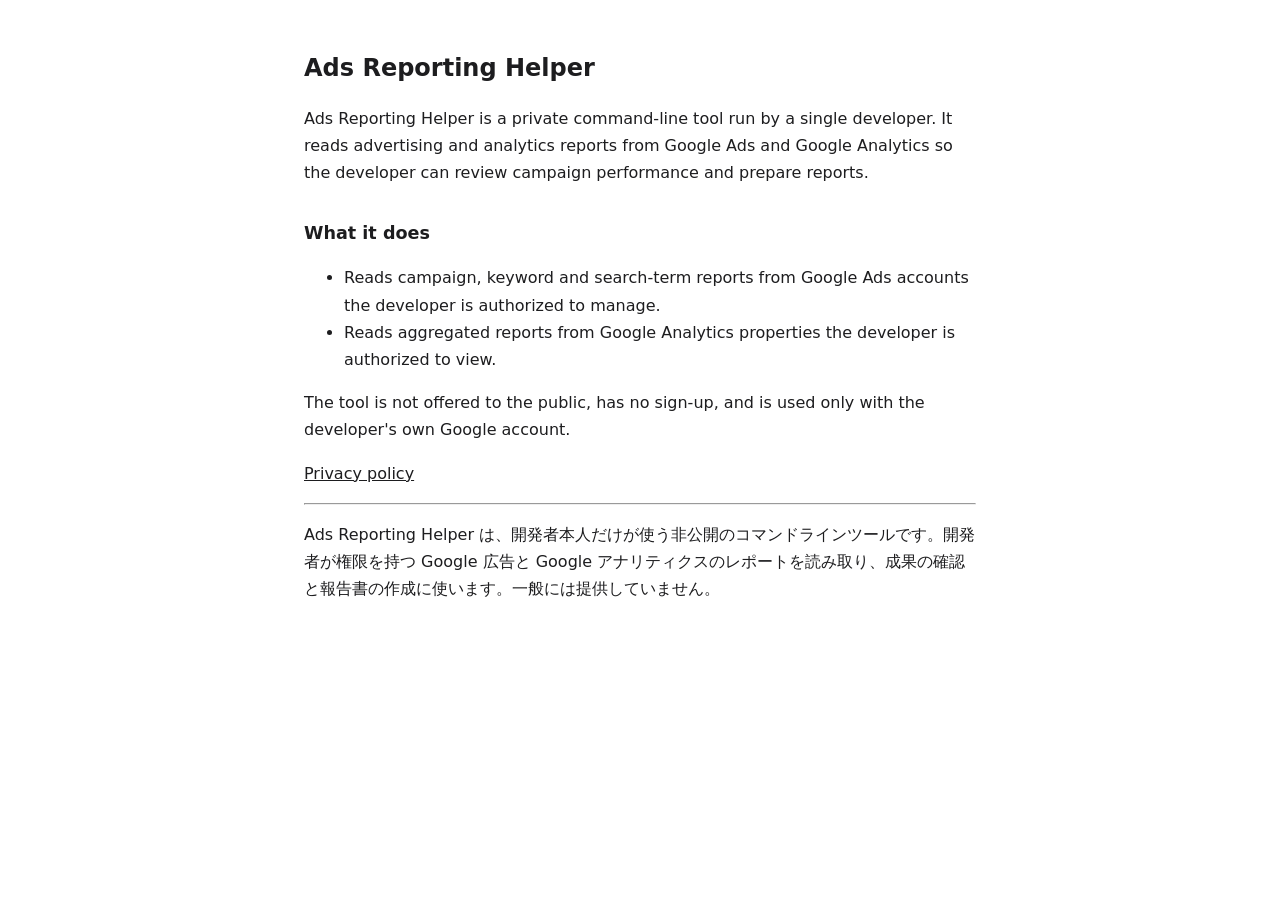
<file: index.html>
<!doctype html>
<html lang="en">
<head>
<meta charset="utf-8">
<meta name="viewport" content="width=device-width, initial-scale=1">
<title>Ads Reporting Helper</title>
<link rel="stylesheet" href="style.css">
</head>
<body>
<h1>Ads Reporting Helper</h1>
<p>Ads Reporting Helper is a private command-line tool run by a single developer. It reads advertising and analytics reports from Google Ads and Google Analytics so the developer can review campaign performance and prepare reports.</p>
<h2>What it does</h2>
<ul>
<li>Reads campaign, keyword and search-term reports from Google Ads accounts the developer is authorized to manage.</li>
<li>Reads aggregated reports from Google Analytics properties the developer is authorized to view.</li>
</ul>
<p>The tool is not offered to the public, has no sign-up, and is used only with the developer's own Google account.</p>
<p><a href="privacy.html">Privacy policy</a></p>
<hr>
<p lang="ja">Ads Reporting Helper は、開発者本人だけが使う非公開のコマンドラインツールです。開発者が権限を持つ Google 広告と Google アナリティクスのレポートを読み取り、成果の確認と報告書の作成に使います。一般には提供していません。</p>
</body>
</html>
</file>
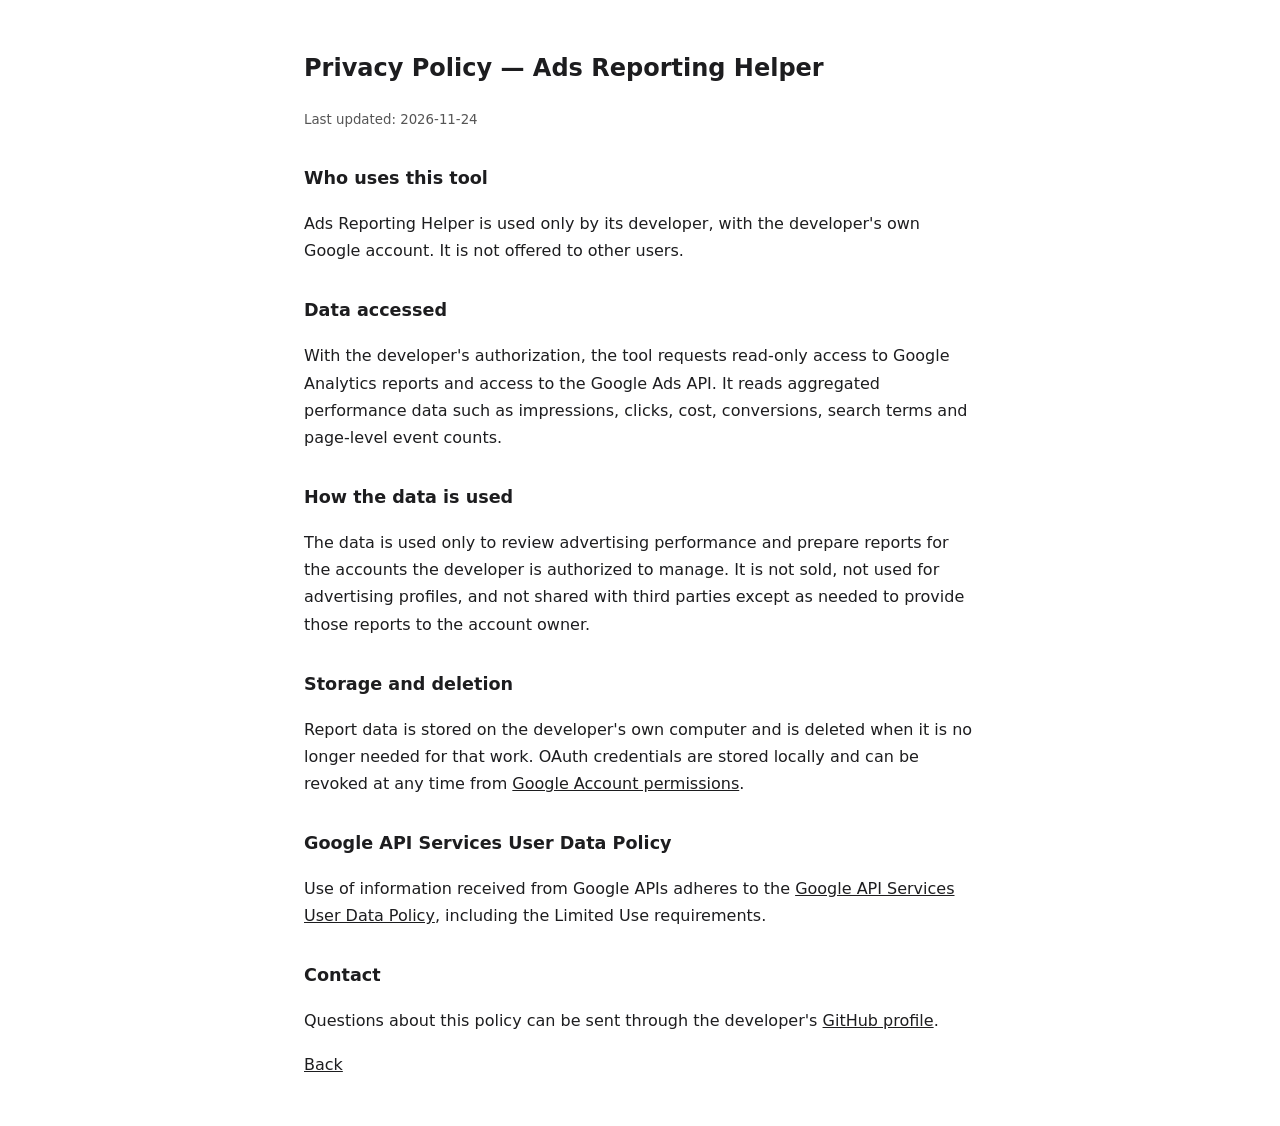
<file: privacy.html>
<!doctype html>
<html lang="en">
<head>
<meta charset="utf-8">
<meta name="viewport" content="width=device-width, initial-scale=1">
<title>Privacy Policy</title>
<link rel="stylesheet" href="style.css">
</head>
<body>
<h1>Privacy Policy — Ads Reporting Helper</h1>
<p><small>Last updated: 2026-11-24</small></p>
<h2>Who uses this tool</h2>
<p>Ads Reporting Helper is used only by its developer, with the developer's own Google account. It is not offered to other users.</p>
<h2>Data accessed</h2>
<p>With the developer's authorization, the tool requests read-only access to Google Analytics reports and access to the Google Ads API. It reads aggregated performance data such as impressions, clicks, cost, conversions, search terms and page-level event counts.</p>
<h2>How the data is used</h2>
<p>The data is used only to review advertising performance and prepare reports for the accounts the developer is authorized to manage. It is not sold, not used for advertising profiles, and not shared with third parties except as needed to provide those reports to the account owner.</p>
<h2>Storage and deletion</h2>
<p>Report data is stored on the developer's own computer and is deleted when it is no longer needed for that work. OAuth credentials are stored locally and can be revoked at any time from <a href="https://myaccount.google.com/permissions">Google Account permissions</a>.</p>
<h2>Google API Services User Data Policy</h2>
<p>Use of information received from Google APIs adheres to the <a href="https://developers.google.com/terms/api-services-user-data-policy">Google API Services User Data Policy</a>, including the Limited Use requirements.</p>
<h2>Contact</h2>
<p>Questions about this policy can be sent through the developer's <a href="https://github.com/1kgofpastaeveryday">GitHub profile</a>.</p>
<p><a href="index.html">Back</a></p>
</body>
</html>
</file>
<file: style.css>
:root{--fg:#1d1d1f;--bg:#fff;--muted:#555}
@media (prefers-color-scheme:dark){:root{--fg:#eee;--bg:#161616;--muted:#aaa}}
body{font:16px/1.7 system-ui,-apple-system,"Hiragino Sans",sans-serif;color:var(--fg);background:var(--bg);max-width:42rem;margin:0 auto;padding:2rem 1rem}
h1{font-size:1.5rem}h2{font-size:1.1rem;margin-top:2rem}p,li{color:var(--fg)}small{color:var(--muted)}a{color:inherit}
</file>
